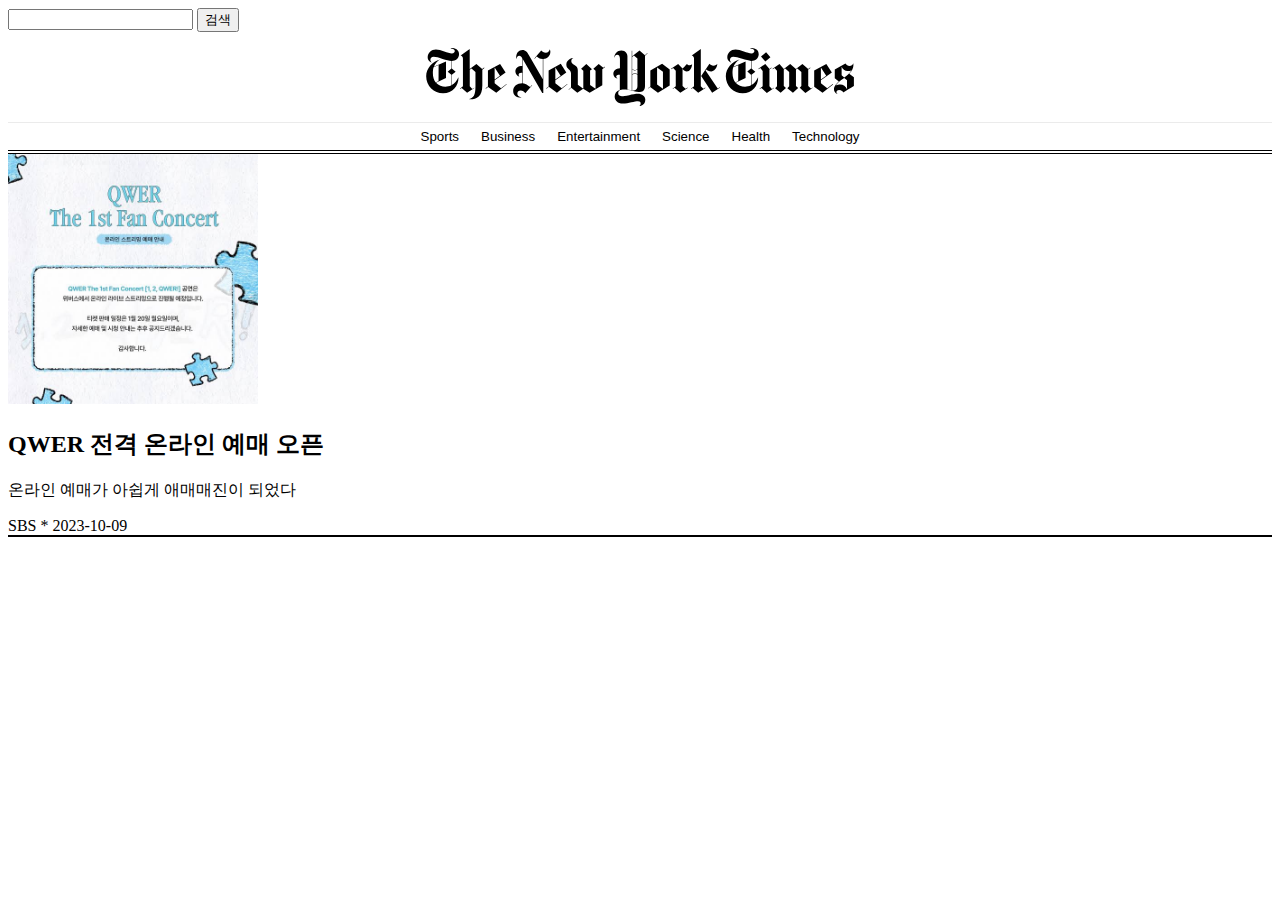
<file: NewYorkTimes/index.html>
<!DOCTYPE html>
<html lang="en">
  <head>
    <meta charset="UTF-8" />
    <meta name="viewport" content="width=device-width, initial-scale=1.0" />
    <title>NewYork-Times</title>
    <link
      href="https://cdn.jsdelivr.net/npm/bootstrap@5.1.3/dist/css/bootstrap.min.css"
      rel="stylesheet"
      integrity="sha384-1BmE4kWBq78iYhFldvKuhfTAU6auU8tT94WrHftjDbrCEXSU1oBoqyl2QvZ6jIW3"
      crossorigin="anonymous">
    <link rel="stylesheet" href="style.css" />
  </head>
  <body>
    <section class="conteiner">
      <div>
        <input id="search-input"/>
        <button onclick="getNewByKeyword()">검색</button>
      </div>

      <section>
        <div class="head-line">
          <!-- title -->
          <svg viewBox="0 0 184 25" fill="#000000" aria-hidden="true">
            <path
              d="M14.57,2.57C14.57,.55,12.65-.06,11.04,.01V.19c.96,.07,1.7,.46,1.7,1.11,0,.45-.32,1.01-1.28,1.01-.76,0-2.02-.45-3.2-.84-1.3-.45-2.54-.87-3.57-.87-2.02,0-3.55,1.5-3.55,3.36,0,1.5,1.16,2.02,1.63,2.21l.03-.07c-.3-.2-.49-.42-.49-1.06,0-.54,.39-1.26,1.43-1.26,.94,0,2.17,.42,3.8,.88,1.4,.39,2.91,.76,3.75,.87v3.28l-1.58,1.3,1.58,1.36v4.49c-.81,.46-1.75,.61-2.56,.61-1.5,0-2.88-.42-4.02-1.68l4.26-2.07V5.73l-5.2,2.32c.54-1.38,1.55-2.41,2.66-3.08l-.03-.08C3.31,5.73,.5,8.56,.5,12.06c0,4.19,3.35,7.3,7.22,7.3,4.19,0,6.65-3.28,6.61-6.75h-.08c-.61,1.33-1.63,2.59-2.78,3.25v-4.38l1.65-1.33-1.65-1.33v-3.28c1.53,0,3.11-1.01,3.11-2.96M5.8,14.13l-1.21,.61c-.74-.96-1.23-2.32-1.23-4.07,0-.72,.08-1.7,.32-2.39l2.14-.96-.03,6.8h0Zm19.47-5.76l-.81,.64-2.47-2.2-2.86,2.21V.48l-3.89,2.69c.45,.15,.99,.39,.99,1.43v11.81l-1.33,1.01,.12,.12,.67-.46,2.32,2.12,3.11-2.07-.1-.15-.79,.52-1.08-1.08v-7.12l.74-.54,1.7,1.48v6.19c0,3.92-.87,4.73-2.63,5.37v.1c2.93,.12,5.57-.87,5.57-5.89v-6.75l.88-.72-.12-.15h0Zm5.22,10.8l4.51-3.62-.12-.17-2.36,1.87-2.71-2.14v-1.33l4.68-3.3-2.36-3.67-5.2,2.86v6.8l-1.01,.79,.12,.15,.96-.76,3.5,2.54h-.01Zm-.69-5.67v-5.15l2.27,3.55-2.27,1.6ZM53.65,1.61c0-.32-.08-.59-.2-.96h-.07c-.32,.87-.67,1.33-1.68,1.33-.88,0-1.58-.54-1.95-.94,0,.03-2.96,3.42-2.96,3.42l.15,.12,.84-.96c.64,.49,1.21,1.06,2.63,1.08V13.34l-6.06-10.5c-.47-.79-1.28-1.97-2.66-1.97-1.63,0-2.86,1.4-2.66,3.77h.1c.12-.59,.47-1.33,1.18-1.33,.57,0,1.03,.54,1.3,1.03v3.38c-1.87,0-2.93,.87-2.93,2.34,0,.61,.45,1.94,1.72,2.17v-.07c-.17-.17-.34-.32-.34-.67,0-.57,.42-.88,1.18-.88,.12,0,.3,.03,.37,.05v4.38c-2.2,.03-3.89,1.23-3.89,3.31s1.7,2.88,3.47,2.78v-.07c-1.11-.12-1.68-.69-1.68-1.5,0-.88,.64-1.36,1.45-1.36s1.43,.52,1.95,1.11l2.96-3.33-.12-.12-.76,.87c-1.14-1.01-1.87-1.48-3.18-1.68V4.67l8.36,14.57h.45V4.72c1.6-.1,3.03-1.3,3.03-3.11m2.81,17.54l4.51-3.62-.12-.17-2.36,1.87-2.71-2.14v-1.33l4.68-3.3-2.36-3.67-5.2,2.86v6.8l-1.01,.79,.12,.15,.96-.76,3.5,2.54h0Zm-.69-5.67v-5.15l2.27,3.55-2.27,1.6Zm21.22-5.52l-.69,.52-1.97-1.68-2.29,2.07,.94,.88v7.72l-2.34-1.6v-6.26l.81-.57-2.41-2.24-2.24,2.07,.94,.88v7.46l-.15,.1-2.2-1.6v-6.13c0-1.43-.72-1.85-1.63-2.41-.76-.47-1.16-.91-1.16-1.63,0-.79,.69-1.11,.91-1.23-.79-.03-2.98,.76-3.03,2.76-.03,1.03,.47,1.48,.99,1.97,.52,.49,1.01,.96,1.01,1.83v6.01l-1.06,.84,.12,.12,1.01-.79,2.63,2.14,2.51-1.75,2.76,1.75,5.42-3.2v-6.95l1.21-.94-.1-.15h0Zm18.15-5.84l-1.03,.94-2.32-2.02-3.13,2.51V1.19h-.19V18.12c-.34-.05-1.06-.25-1.85-.37V3.58c0-1.03-.74-2.47-2.59-2.47s-3.01,1.56-3.01,2.91h.08c.1-.61,.52-1.16,1.13-1.16s1.18,.39,1.18,1.78v4.04c-1.75,.07-2.81,1.16-2.81,2.34,0,.67,.42,1.92,1.75,1.97v-.1c-.45-.19-.54-.42-.54-.67,0-.59,.57-.79,1.36-.79h.19v6.51c-1.5,.52-2.2,1.53-2.2,2.78,0,1.72,1.38,3.05,3.4,3.05,1.43,0,2.44-.25,3.75-.54,1.06-.22,2.21-.47,2.83-.47,.79,0,1.14,.35,1.14,.91,0,.72-.27,1.08-.69,1.21v.1c1.7-.32,2.69-1.3,2.69-2.83s-1.5-2.54-3.18-2.54c-.87,0-2.44,.27-3.72,.57-1.43,.32-2.66,.47-3.11,.47-.72,0-1.6-.32-1.6-1.28,0-.87,.72-1.56,2.49-1.56,.96,0,1.9,.15,3.08,.42,1.26,.27,2.12,.64,3.2,.64,1.5,0,2.71-.54,2.71-2.74V3.29l1.11-1.01-.12-.15h0Zm-4.24,6.78c-.27,.3-.59,.54-1.11,.54-.57,0-.87-.3-1.14-.54V3.81l.74-.59,1.5,1.28v4.41h0Zm0,2.41c-.25-.25-.57-.47-1.11-.47s-.91,.27-1.14,.47v-2.17c.22,.19,.59,.49,1.14,.49s.87-.25,1.11-.49v2.17Zm0,5.1c0,.84-.42,1.78-1.5,1.78-.17,0-.57-.03-.74-.05v-6.58c.25-.22,.57-.52,1.14-.52,.52,0,.81,.25,1.11,.52v4.86h0Zm8.78,2.74l5.03-3.13v-6.85l-3.25-2.39-5.03,2.88v6.78l-.99,.79,.1,.15,.81-.67,3.33,2.44h0Zm-.37-3.55v-7.3l2.51,1.87v7.3l-2.51-1.87Zm15.01-8.65c-.39,.27-.74,.42-1.11,.42-.39,0-.88-.25-1.14-.57,0,.03-1.87,2.02-1.87,2.02l-1.87-2.02-3.05,2.12,.1,.17,.81-.54,1.11,1.21v6.63l-1.33,1.01,.12,.12,.67-.46,2.49,2.12,3.15-2.09-.1-.15-.81,.49-1.28-1.16v-7.28c.52,.57,1.11,1.06,1.82,1.06,1.28,0,2.14-1.53,2.29-3.11m11.88,9.81l-.94,.59-5.2-7.76,.27-.37c.57,.34,1.08,.81,2.17,.81s2.47-1.14,2.59-3.23c-.27,.37-.81,.81-1.7,.81-.64,0-1.28-.42-1.67-.81l-3.55,5.22,4.71,7.17,3.42-2.27-.1-.17h0Zm-6.31,.19l-.79,.52-1.08-1.08V.48l-3.89,2.69c.45,.15,.99,.39,.99,1.43v11.81l-1.33,1.01,.12,.12,.67-.46,2.32,2.12,3.11-2.07-.1-.15h0Zm22.89-14.39c0-2.02-1.92-2.63-3.53-2.56V.19c.96,.07,1.7,.46,1.7,1.11,0,.45-.32,1.01-1.28,1.01-.76,0-2.02-.45-3.2-.84-1.3-.45-2.54-.87-3.57-.87-2.02,0-3.55,1.5-3.55,3.35,0,1.5,1.16,2.02,1.63,2.21l.03-.07c-.3-.2-.49-.42-.49-1.06,0-.54,.39-1.26,1.43-1.26,.94,0,2.17,.42,3.8,.88,1.4,.39,2.91,.76,3.75,.87v3.28l-1.58,1.3,1.58,1.36v4.49c-.81,.46-1.75,.61-2.56,.61-1.5,0-2.89-.42-4.02-1.68l4.26-2.07V5.73l-5.2,2.32c.54-1.38,1.55-2.41,2.66-3.08l-.03-.08c-3.08,.84-5.89,3.67-5.89,7.17,0,4.19,3.35,7.3,7.22,7.3,4.19,0,6.65-3.28,6.61-6.75h-.07c-.61,1.33-1.63,2.59-2.78,3.25v-4.38l1.65-1.33-1.65-1.33v-3.28c1.53,0,3.11-1.01,3.11-2.96m-8.78,11.56l-1.21,.61c-.74-.96-1.23-2.32-1.23-4.07,0-.72,.07-1.7,.32-2.39l2.14-.96-.03,6.8h0Zm11.93-12.31l-2.17,1.82,1.85,2.09,2.17-1.82-1.85-2.09Zm3.3,15.15l-.79,.52-1.08-1.08v-7.17l.91-.72-.12-.15-.76,.59-1.8-2.14-2.96,2.07,.1,.17,.74-.49,.99,1.23v6.61l-1.33,1.01,.12,.12,.67-.46,2.32,2.12,3.11-2.07-.1-.15h0Zm16.63-.1l-.74,.49-1.16-1.11v-7.03l.94-.72-.12-.15-.84,.64-2.47-2.2-2.78,2.17-2.44-2.17-2.74,2.14-1.85-2.14-2.96,2.07,.1,.17,.74-.49,1.06,1.21v6.61l-.81,.81,2.36,2,2.29-2.07-.94-.88v-7.04l.61-.45,1.7,1.48v6.16l-.79,.81,2.39,2,2.24-2.07-.94-.88v-7.04l.59-.47,1.72,1.5v6.06l-.69,.72,2.41,2.2,3.18-2.17-.1-.15h.02Zm8.6-1.5l-2.36,1.87-2.71-2.14v-1.33l4.68-3.3-2.36-3.67-5.2,2.86v6.93l3.57,2.59,4.51-3.62-.12-.17h0Zm-5.08-1.88v-5.15l2.27,3.55-2.27,1.6Zm14.12-.97l-2-1.53c1.33-1.16,1.8-2.63,1.8-3.69,0-.15-.03-.42-.05-.67h-.08c-.19,.54-.72,1.01-1.53,1.01s-1.26-.45-1.75-.99l-4.58,2.54v3.72l1.75,1.38c-1.75,1.55-2.09,2.51-2.09,3.4s.52,1.67,1.41,2.02l.07-.12c-.22-.19-.42-.32-.42-.79,0-.34,.35-.88,1.14-.88,1.01,0,1.63,.69,1.95,1.06,0-.03,4.38-2.69,4.38-2.69v-3.77h0Zm-1.03-3.05c-.69,1.23-2.21,2.44-3.11,3.13l-1.11-.94v-3.62c.45,.99,1.36,1.82,2.54,1.82,.69,0,1.14-.12,1.67-.39m-1.9,8.13c-.52-1.16-1.63-2-2.86-2-.3,0-1.21-.03-2,.46,.47-.79,1.87-2.21,3.65-3.28l1.21,1.01v3.8Z"
            ></path>
          </svg>
        </div>
        <div class="menus">
            <button>Sports</button>
            <button>Business</button>
            <button>Entertainment</button>
            <button>Science</button>
            <button>Health</button>
            <button>Technology</button>
        </div>
      </section>
      <section id="news-board"><!-- 뉴스를 보여주는 섹션-->
          <div class="row news">  <!-- 뉴스 -->
            <div class="col-lg-4"> <!-- 이미지 -->
                <img class="news-img-size" src="./images.jpeg" alt="온라인 예매">
            </div>
            <div class="col-lg-8"> <!-- 텍스트 -->
                <h2>QWER 전격 온라인 예매 오픈</h2>
                <p>
                    온라인 예매가 아쉽게 애매매진이 되었다
                </p>
                <div>
                    SBS * 2023-10-09
                </div>
            </div>
        </div>
      </section>
    </section>
   
    <script src="main.js"></script>
  </body>
</html>
</file>
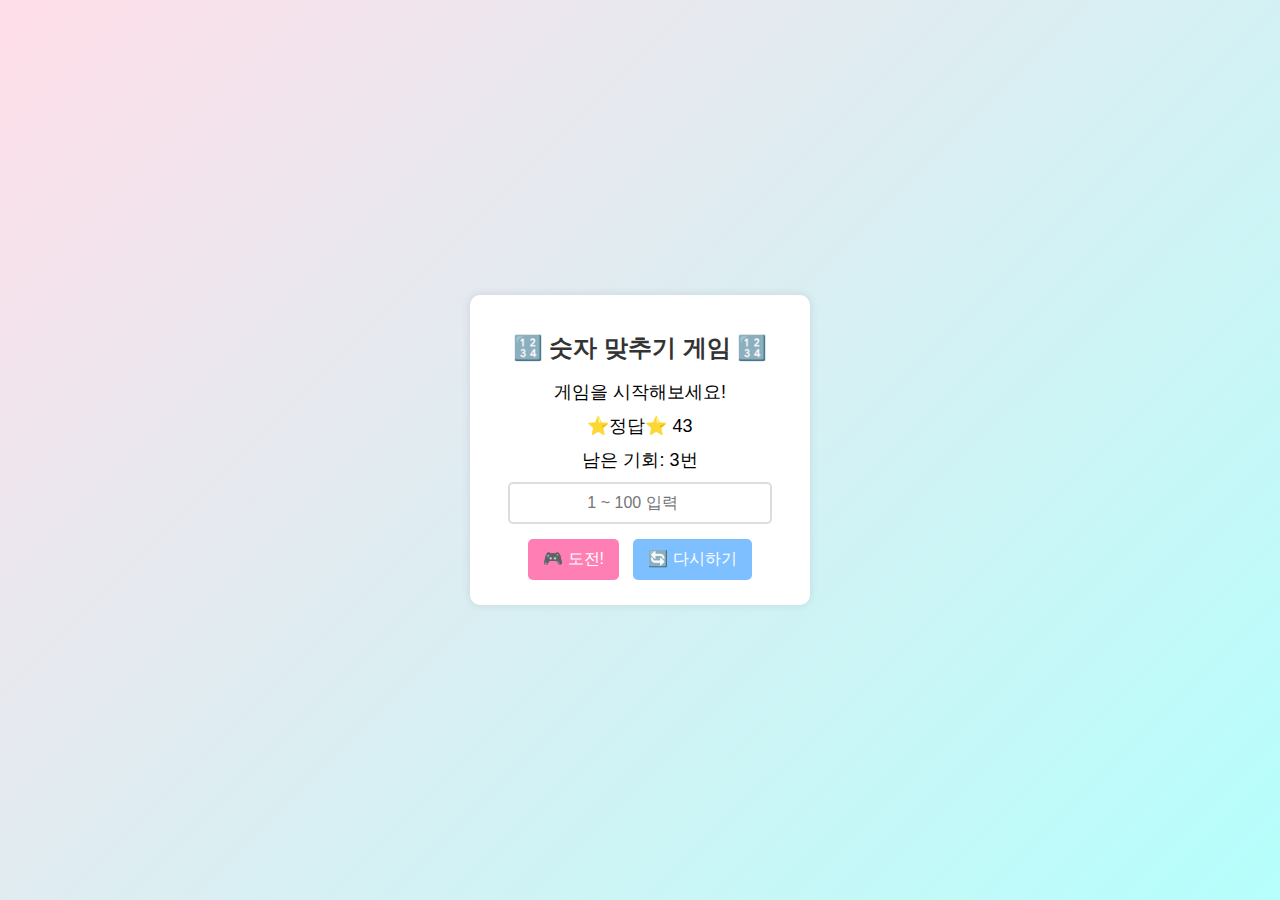
<file: noona-numbergames(최종)/index.html>
<!DOCTYPE html>
<html lang="en">
<head>
    <meta charset="UTF-8">
    <meta name="viewport" content="width=device-width, initial-scale=1.0">
    <title>숫자 맞추기 게임 최종본</title>
    <link rel="stylesheet" href="style.css">
    <link rel="stylesheet" href="main.js">
</head>
<body>
    <div class="container">
        <h1>🔢 숫자 맞추기 게임 🔢</h1>
        <p id="result-area">게임을 시작해보세요!</p>
        <p id="answer-area">⭐️정답⭐️ <span id="correct-answer"></span></p>
        <p id="chance-area">남은 기회: <span id="chance-count">3</span>번</p>
        <input type="number" id="user-input" placeholder="1 ~ 100 입력" />
        <div class="buttons">
            <button id="play-button">🎮 도전!</button>
            <button id="reset-button">🔄 다시하기</button>
        </div>
    </div>
    <script src="main.js"></script>
</body>
</html>
</file>
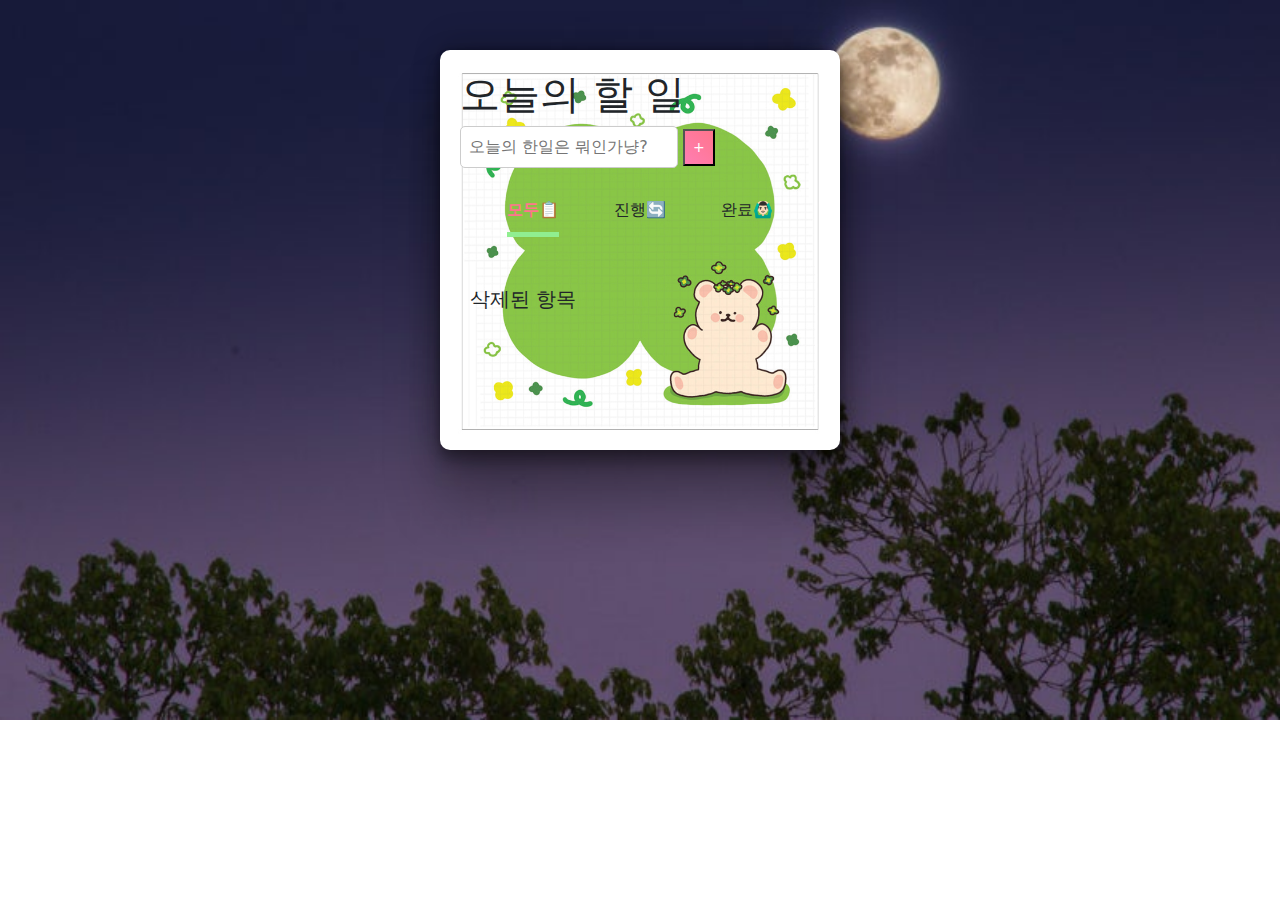
<file: todolist/index.html>
<!DOCTYPE html>
<html lang="en">
<head>
    <meta charset="UTF-8">
    <meta name="viewport" content="width=device-width, initial-scale=1.0">
    <title>ToDo List</title>
    <link href="https://cdn.jsdelivr.net/npm/bootstrap@5.3.3/dist/css/bootstrap.min.css" rel="stylesheet" integrity="sha384-QWTKZyjpPEjISv5WaRU9OFeRpok6YctnYmDr5pNlyT2bRjXh0JMhjY6hW+ALEwIH" crossorigin="anonymous">
    <link rel="stylesheet" href="style.css">
</head>
<body>
    <div class="container"> 
        <h1>오늘의 할 일</h1>
        <section class="input-area">
            <input type="text" id="task-input" placeholder="오늘의 한일은 뭐인가냥?"/>
        <button id="add-button">+</button>
        </section>

        <section class="task-area">
            <div class="task-tabs">
                <div id="under-line"></div>
                <div class="active" data-filter="all">모두📋</div>
                <div data-filter="progress">진행🔄</div>
                <div data-filter="completed">완료🙆🏻‍♂️</div>
            </div>
            <div id="task-board"></div>
        </section>

        <section class="deleted-area">
            <h5>삭제된 항목</h5>
            <div id="deleted-board"></div>
        </section>
    </div>

    <script src="https://cdn.jsdelivr.net/npm/bootstrap@5.3.3/dist/js/bootstrap.bundle.min.js" integrity="sha384-YvpcrYf0tY3lHB60NNkmXc5s9fDVZLESaAA55NDzOxhy9GkcIdslK1eN7N6jIeHz" crossorigin="anonymous"></script>
    <script src="main.js"></script>
</body>
</html>
</file>
<file: NewYorkTimes/style.css>
.head-line {
    margin-top: 1em;
    display: flex;
    justify-content: center;
}
.head-line svg {
    width: 430px;
}
.menus {
    margin-top: 1em;
    display: flex;
    justify-content: center;
    flex-wrap: wrap;
    border-top: 1px solid #ebebeb ;
    border-bottom: 4px double black;
}
.menus button {
    border: none;
    background: none;
    margin: 5px;
}
.menus button:hover {
    background-color: beige;
}
.news-img-size {
    max-width: 100%;
    max-height: 250px;
}
.news {
    border-bottom: 2px solid black;
}
</file>
<file: noona-numbergames(최종)/style.css>
body {
    font-family: Arial, sans-serif;
    text-align: center;
    background: linear-gradient(135deg, #FFDEE9, #B5FFFC);
    margin: 0;
    display: flex;
    justify-content: center;
    align-items: center;
    height: 100vh;
}

.container {
    background: white;
    padding: 20px;
    border-radius: 10px;
    box-shadow: 0px 0px 10px rgba(0, 0, 0, 0.1);
    width: 300px;
}

h1 {
    font-size: 24px;
    color: #333;
}

p {
    font-size: 18px;
    margin: 10px 0;
}

input {
    width: 80%;
    padding: 10px;
    font-size: 16px;
    border: 2px solid #ddd;
    border-radius: 5px;
    text-align: center;
}

.buttons {
    margin-top: 10px;
}

button {
    font-size: 16px;
    padding: 10px 15px;
    margin: 5px;
    border: none;
    border-radius: 5px;
    cursor: pointer;
}

#play-button {
    background: #ff7eb3;
    color: white;
}

#reset-button {
    background: #7ebfff;
    color: white;
}

button:disabled {
    background: gray;
    cursor: not-allowed;
}
</file>
<file: todolist/style.css>
body {
    
    margin: 0;
    background-image: url("IMG_8286.jpg");
    background-repeat: no-repeat;
    background-size: cover;
}
.container {
    background-image: url(1.jpg); /* 원하는 이미지 경로 */
    background-size: cover;
    background-position: center;
    background-repeat: no-repeat;
    border-radius: 10px; /* 박스 둥글게 */
    padding: 20px; /* 내부 여백 */
    background-color: white;
    min-height: 400px;
    max-width: 400px;
    margin: 50px auto;
    box-shadow: rgba(0, 0, 0, 0.25) 0px 54px 55px, rgba(0, 0, 0, 0.12) 0px -12px 30px, rgba(0, 0, 0, 0.12) 0px 4px 6px, rgba(0, 0, 0, 0.17) 0px 12px 13px, rgba(0, 0, 0, 0.09) 0px -3px 5px,  rgba(0, 0, 0, 0.3) 0px 10px 30px; /* 그림자 추가 */;
}
button {
    background: linear-gradient(45deg, #ff7eb3, #ff758c);
    color: white;
    padding: 6px 8px;
    font-size: 14px;
    cursor: pointer;
    transition: all 0.3s ease-in-out;
}
input {
    flex: 1;
    padding: 8px;
    border: 1px solid #ccc;
    border-radius: 5px;
}

.task:hover {
    transform: scale(1.05); /* 마우스 올리면 확대 */
}

.task-area {
    max-height: 300px; 
    overflow-y: auto; 
    padding: 10px;

}

 #task-board {/*리스트를 세로 정렬 */
    display: flex;
    flex-direction: column; /* 리스트가 위아래로 정렬됨 */
    gap: 10px; /* 리스트 간격 */
}
.task-tabs {
    max-height: 300px; 
    overflow-y: auto; /* 리스트가 많아지면 스크롤 */
    padding: 10px;
}

#under-line{
    height: 4px;
    background-color:lightgreen;
    position:absolute;
    width: 60px;
    bottom: 0px;
    left: 0px;
    transition: all 0.3s ease-in-out;
}
.task-tabs {
    display: flex;
    justify-content: space-around;
    margin: 10px 0;
    position: relative; /* underline 위치 고정 */
}

.task-tabs div {
    position: relative; /* underline을 탭 글자 밑에 정확히 위치시키기 위해 필요 */
    padding-bottom: 5px; /*  글자와 밑줄 간 간격 조정 */
}

.task {
    display: flex;
    justify-content: space-between;
    align-items: center;
    gap: 10px;
    background: #fff;
    padding: 10px;
    border-radius: 5px; /* 둥글게 */
    margin-bottom: 5px;
    box-shadow: rgba(0, 0, 0, 0.1) 0px 4px 6px;
}
.task-img {
    width: 30px;
    height: 30px;
    border-radius: 5px;
    object-fit: cover;
}
.completed {
    text-decoration: line-through;
    opacity: 0.6;
}
.active {
    font-weight: bold;
    color: #ff758c;
}
.deleted-area {
    margin-top: 20px;
    padding: 10px;
    border-top: 2px dashed aqua red;
}

.deleted-task {
    background: rgba(255, 0, 0, 0.1);
    border: 1px solid red;
    opacity: 0.7;
    padding: 10px;
    border-radius: 5px;
    margin-top: 5px;
}
</file>
